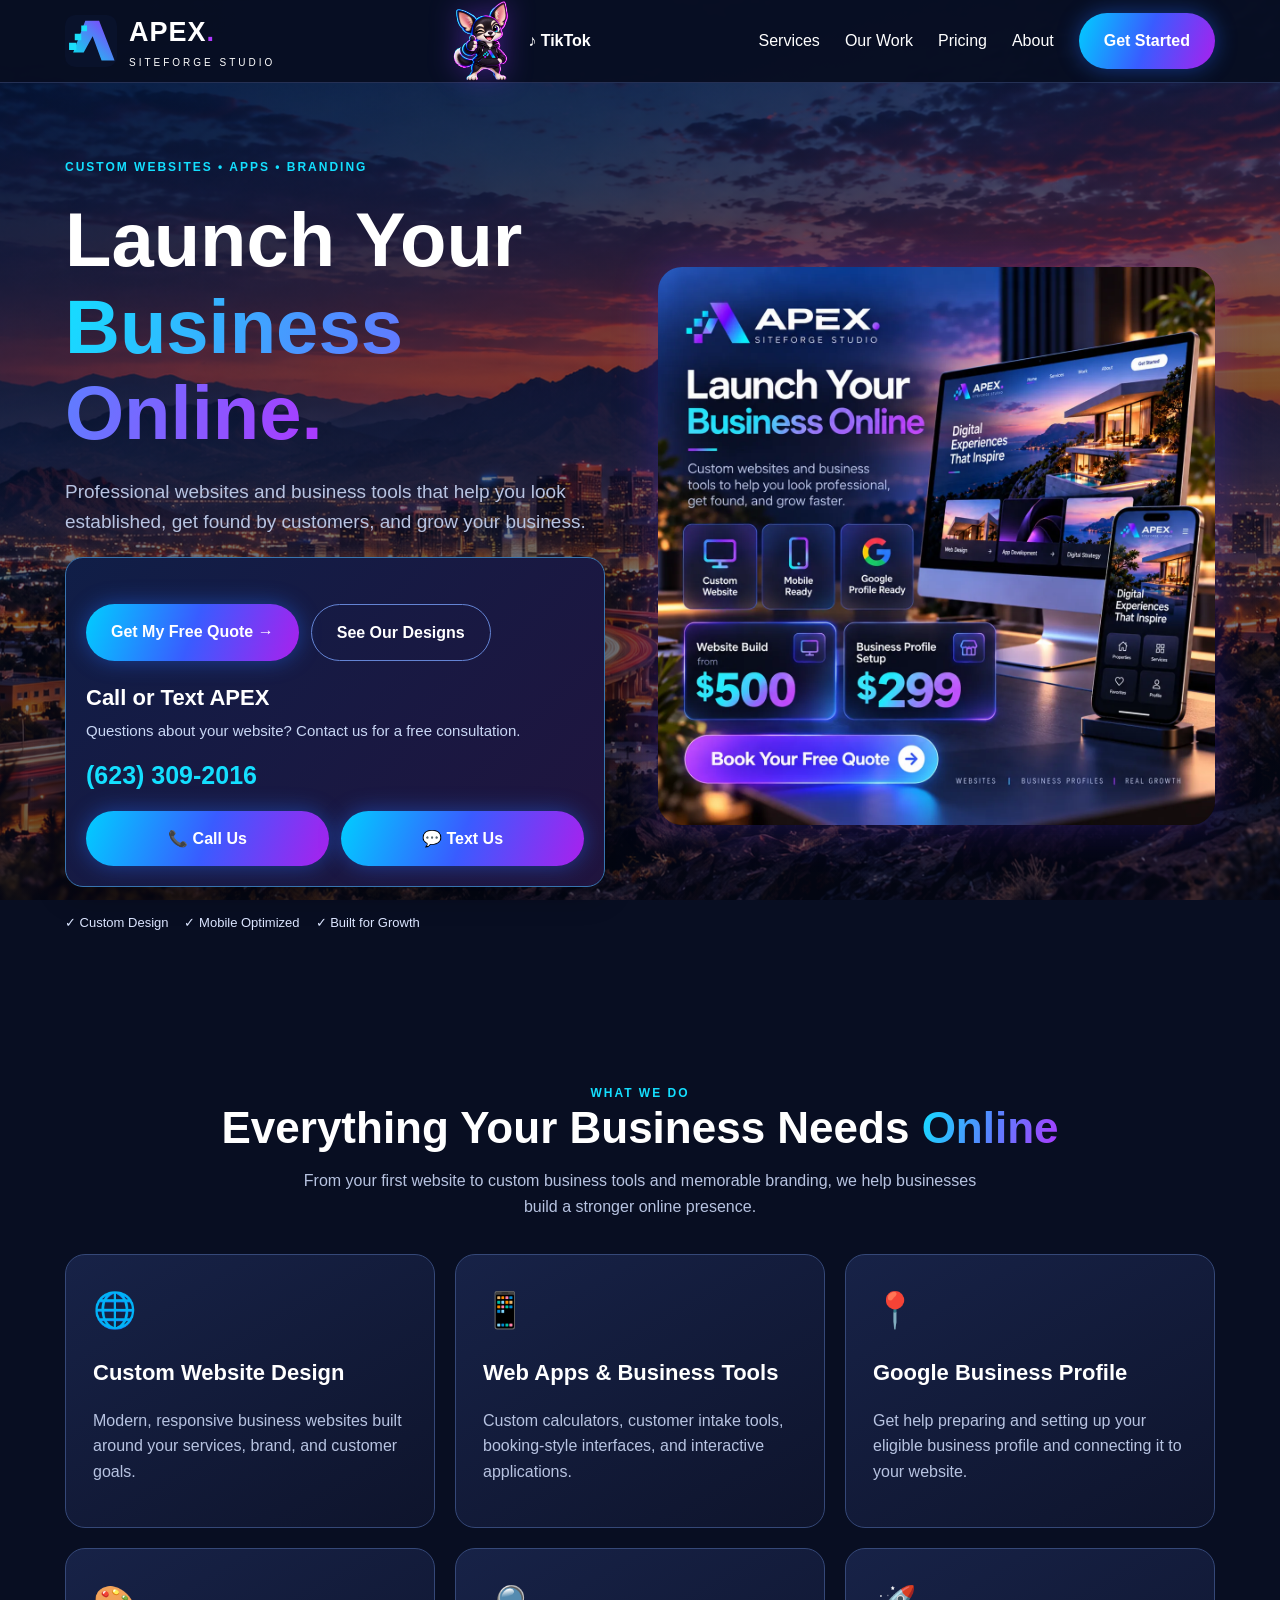
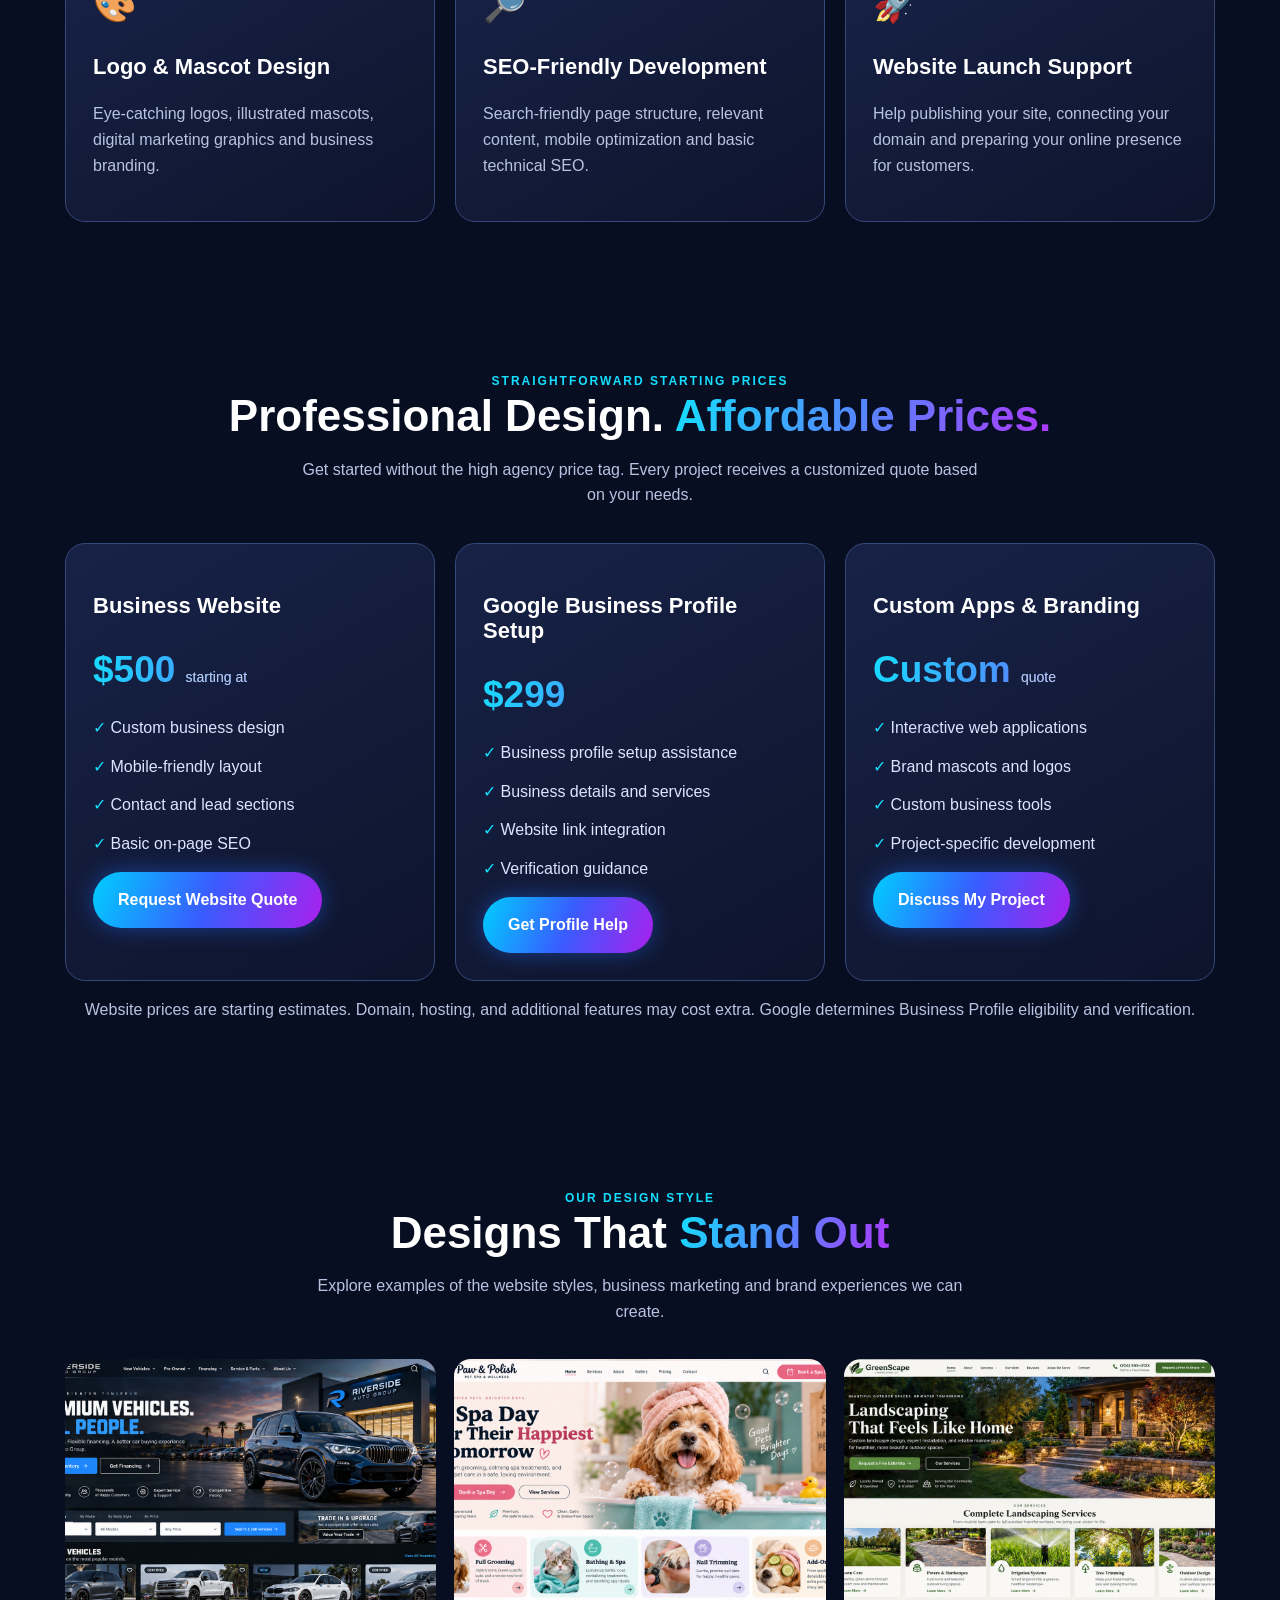
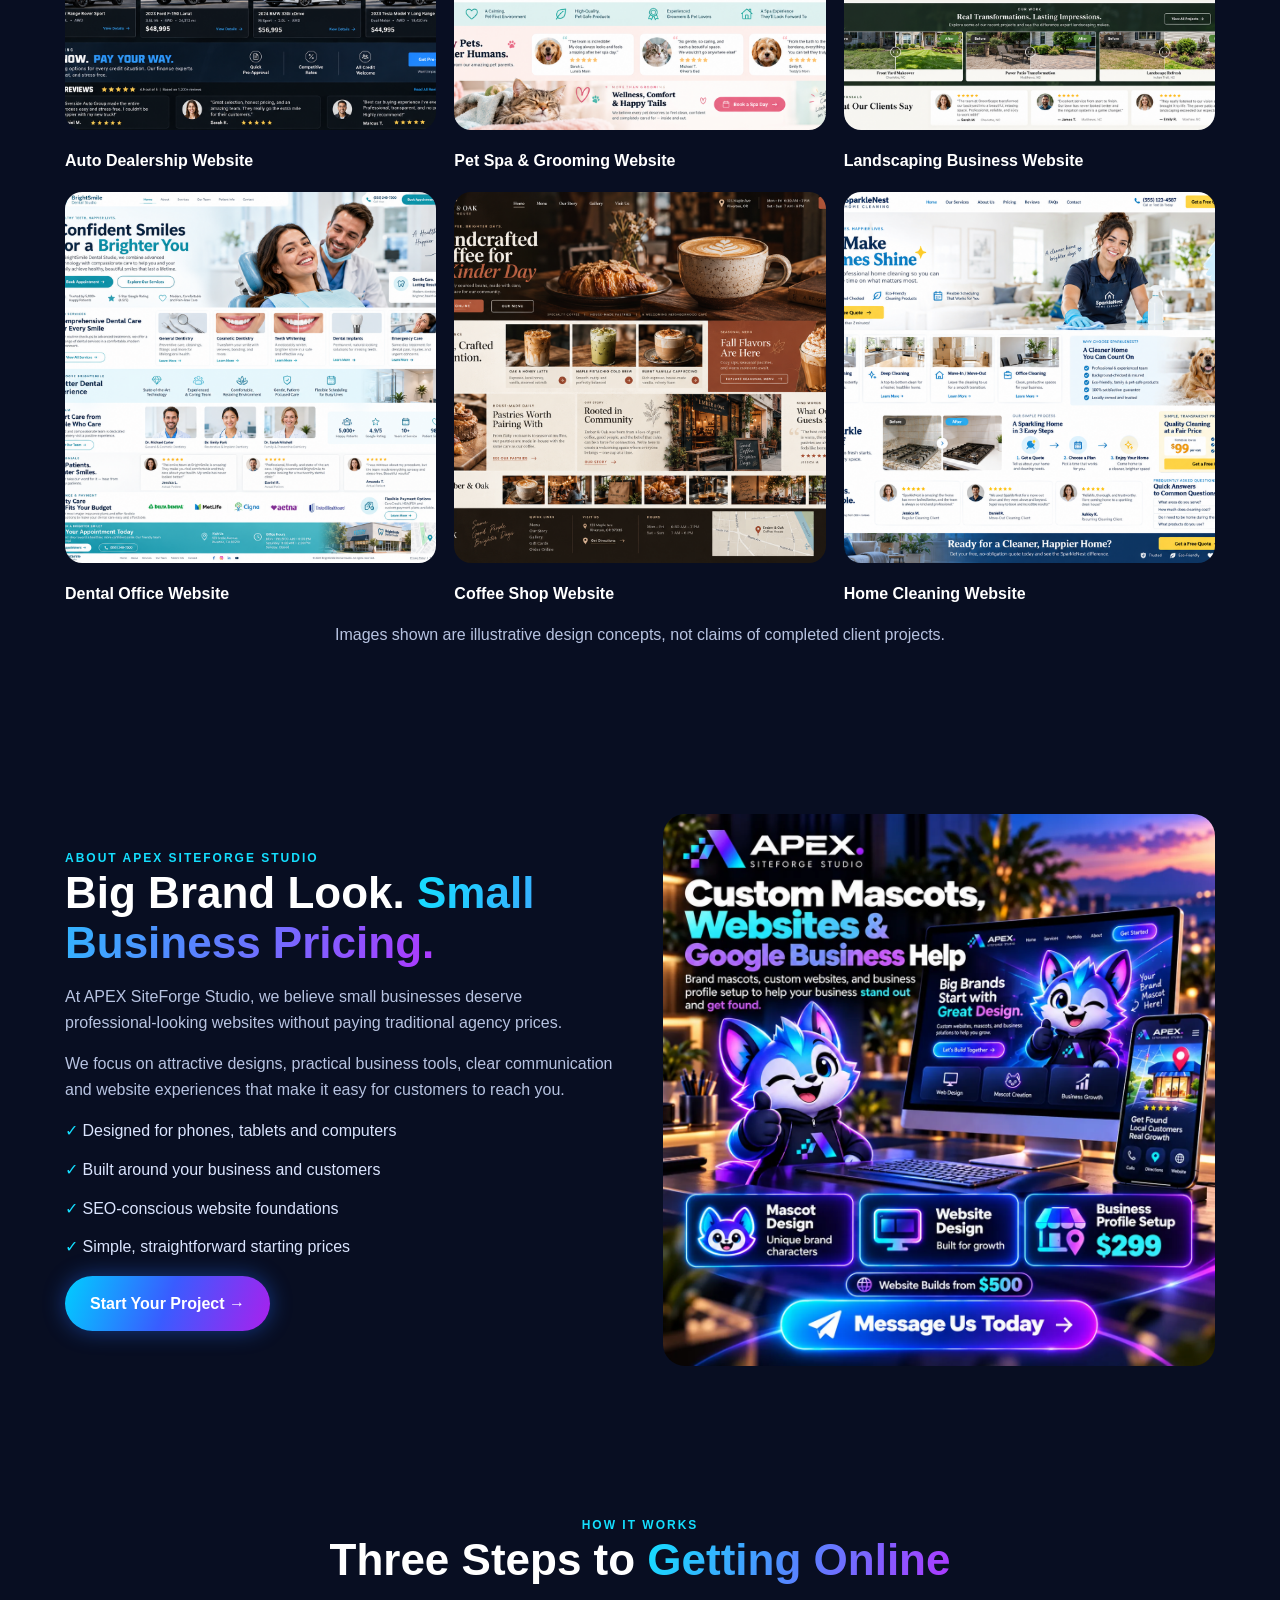
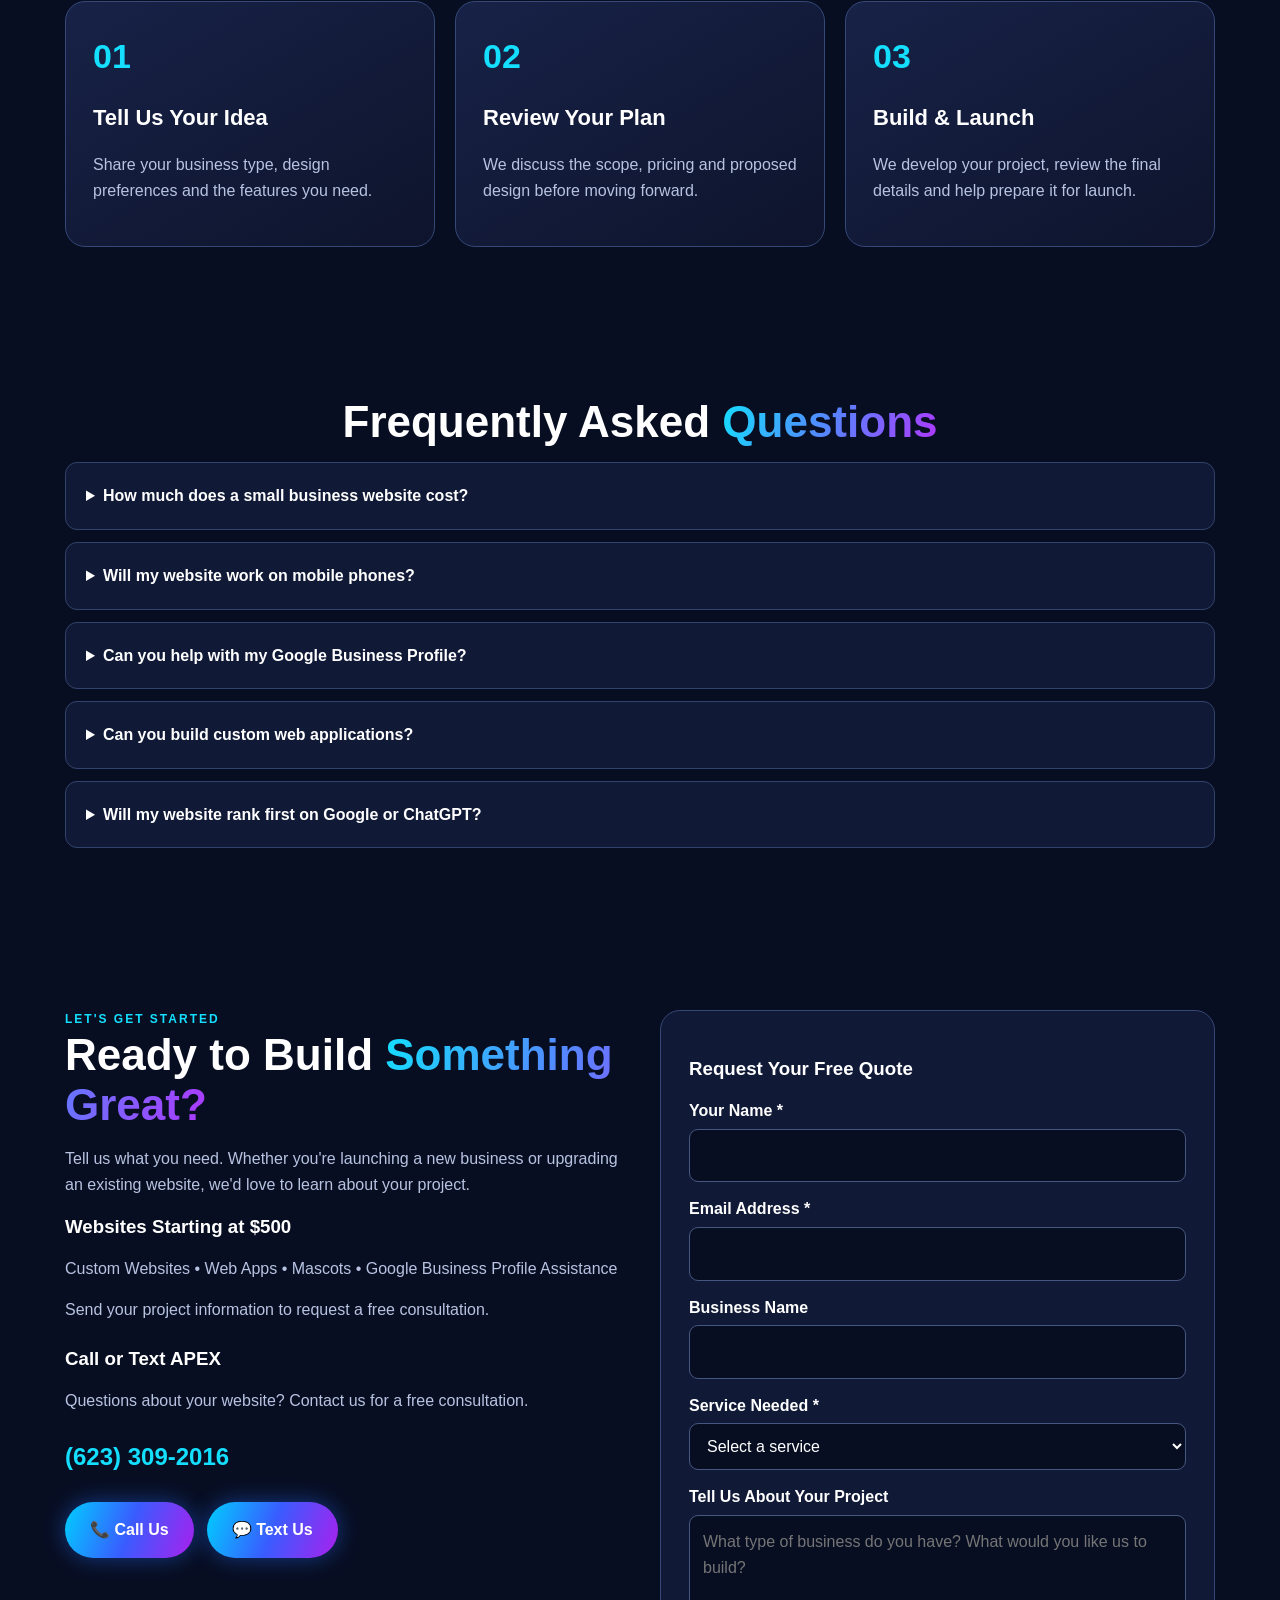
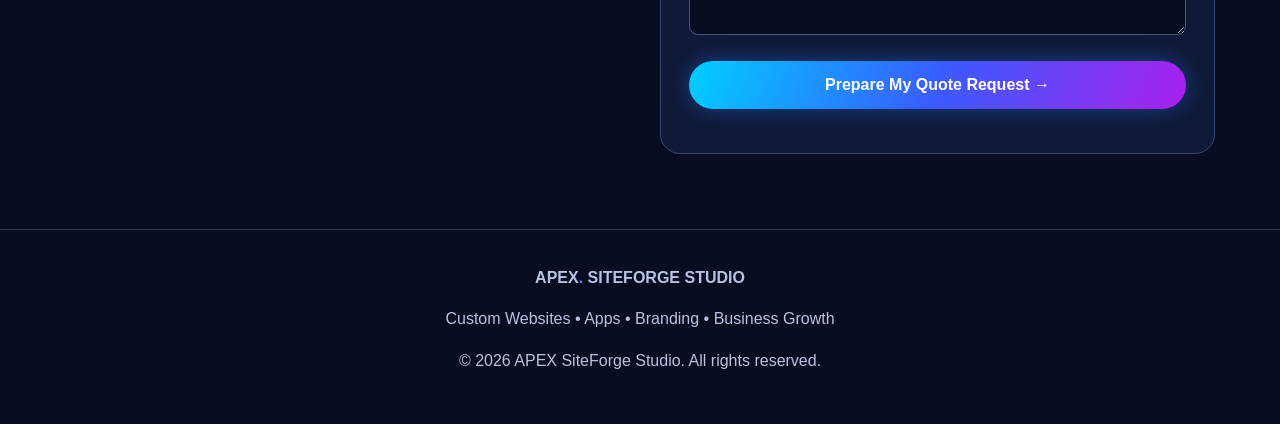
<file: index.html>
<!DOCTYPE html>
<html lang="en">
<head>
<meta charset="UTF-8">
<meta name="viewport" content="width=device-width, initial-scale=1">
<meta name="theme-color" content="#080e22">

<title>Affordable Website Design from $500 | APEX SiteForge Studio</title>
<meta name="description" content="APEX SiteForge Studio builds affordable custom websites starting at $500, web apps, business logos and brand mascots. Google Business Profile setup for $299. Get a free quote.">
<meta name="robots" content="index,follow,max-image-preview:large">

<meta property="og:type" content="website">
<meta property="og:title" content="APEX SiteForge Studio | Custom Websites from $500">
<meta property="og:description" content="Professional, mobile-friendly websites, apps, mascots and business profile assistance.">
<meta property="og:image" content="assets/hero.webp">

<script type="application/ld+json">
{
  "@context": "https://schema.org",
  "@type": "ProfessionalService",
  "name": "APEX SiteForge Studio",
  "description": "Custom website design, web apps, logos, mascots and Google Business Profile setup.",
  "areaServed": {
    "@type": "Country",
    "name": "United States"
  },
  "hasOfferCatalog": {
    "@type": "OfferCatalog",
    "name": "Digital Business Services",
    "itemListElement": [
      {
        "@type": "Offer",
        "price": "500",
        "priceCurrency": "USD",
        "itemOffered": {
          "@type": "Service",
          "name": "Custom Business Website Design"
        }
      },
      {
        "@type": "Offer",
        "price": "299",
        "priceCurrency": "USD",
        "itemOffered": {
          "@type": "Service",
          "name": "Google Business Profile Setup Assistance"
        }
      }
    ]
  }
}
</script>

<style>
:root {
  --bg: #080e22;
  --panel: #101936;
  --cyan: #14dfff;
  --purple: #ae38ff;
  --white: #ffffff;
  --muted: #b7c3e1;
}
* { box-sizing: border-box; }
html { scroll-behavior: smooth; }
body {
  margin: 0;
  background: var(--bg);
  color: var(--white);
  font-family: Arial, Helvetica, sans-serif;
  line-height: 1.6;
}
a { color: inherit; text-decoration: none; }
img { max-width: 100%; height: auto; }
.container { width: min(1150px, 92%); margin: auto; }
.gradient {
  background: linear-gradient(110deg,var(--cyan),#5685ff,var(--purple));
  -webkit-background-clip: text;
  background-clip: text;
  color: transparent;
}
header {
  position: sticky;
  top: 0;
  z-index: 100;
  background: rgba(8,14,34,.96);
  border-bottom: 1px solid #253155;
}
nav {
  display: flex;
  justify-content: space-between;
  align-items: center;
  min-height: 82px;
}
.logo { display: flex; align-items: center; gap: 12px; }
.logo img { width: 52px; height: 52px; object-fit: contain; }
.logo strong { font-size: 27px; letter-spacing: 1px; }
.logo small { display: block; font-size: 10px; letter-spacing: 3px; }
.logo .dot { color: var(--purple); }
.nav-links { display: flex; gap: 25px; align-items: center; }
.nav-links a:hover { color: var(--cyan); }
.menu-button {
  display: none;
  background: transparent;
  color: white;
  border: 0;
  font-size: 28px;
  cursor: pointer;
}
.btn {
  display: inline-block;
  border: 0;
  padding: 15px 25px;
  border-radius: 40px;
  font-weight: 700;
  cursor: pointer;
  background: linear-gradient(110deg,#00ceff,#395cff,#aa20ed);
  color: white;
  box-shadow: 0 0 22px #226dff75;
  text-align: center;
}
.btn:hover { filter: brightness(1.17); transform: translateY(-2px); }
.btn-outline { background: transparent; border: 1px solid #6484d4; box-shadow: none; }
section { padding: 75px 0; }
h1, h2, h3 { line-height: 1.14; }
h1 { font-size: clamp(42px,6vw,76px); margin: 20px 0; }
h2 { font-size: clamp(30px,4vw,44px); margin: 0 0 15px; }
p { color: var(--muted); }
.eyebrow { color: var(--cyan); font-weight: bold; letter-spacing: 2px; font-size: 12px; }
.hero {
  background: radial-gradient(ellipse at 80% 35%,#263e86 0%,transparent 57%);
}
.hero-grid {
  display: grid;
  grid-template-columns: 1fr 1fr;
  gap: 35px;
  align-items: center;
}
.hero p { font-size: 19px; max-width: 580px; }
.actions { display: flex; gap: 13px; flex-wrap: wrap; margin-top: 26px; }
.hero-image {
  border-radius: 24px;
  box-shadow: 0 0 45px #6836fb45;
  width: 100%;
}
.trust { display: flex; flex-wrap: wrap; gap: 16px; margin-top: 26px; color: #dbe5ff; font-size: 13px; }
.center { text-align: center; }
.subtitle { max-width: 690px; margin: 0 auto 35px; }
.cards {
  display: grid;
  grid-template-columns: repeat(3,1fr);
  gap: 20px;
  margin-top: 35px;
}
.card {
  background: linear-gradient(150deg,#172247,#0e142c);
  border: 1px solid #354878;
  border-radius: 20px;
  padding: 27px;
}
.card:hover { border-color: var(--cyan); }
.card .symbol { font-size: 35px; }
.card h3 { font-size: 22px; }
.price { font-size: 37px; font-weight: 900; margin: 12px 0; }
.price small { font-size: 14px; font-weight: 400; color: var(--muted); }
.gallery {
  display: grid;
  grid-template-columns: repeat(3,1fr);
  gap: 18px;
}
.gallery img { width: 100%; aspect-ratio: 1/1; object-fit: cover; border-radius: 17px; }
.gallery figure { margin: 0; }
.gallery figcaption { margin-top: 10px; font-weight: bold; }
.highlight { background: #0e1632; }
.split {
  display: grid;
  grid-template-columns: 1fr 1fr;
  align-items: center;
  gap: 45px;
}
.split img { border-radius: 22px; }
.checks { list-style: none; padding: 0; }
.checks li { margin: 13px 0; color: #dbe5ff; }
.checks li:before { content: "✓  "; color: var(--cyan); }
.steps { display: grid; grid-template-columns: repeat(3,1fr); gap: 20px; }
.step-number { font-size: 34px; font-weight: 900; color: var(--cyan); }
.faq details {
  background: var(--panel);
  padding: 20px;
  margin: 12px 0;
  border: 1px solid #31436c;
  border-radius: 12px;
}
.faq summary { cursor: pointer; font-weight: bold; }
.contact-grid { display: grid; grid-template-columns: 1fr 1fr; gap: 40px; }
form { background: var(--panel); padding: 28px; border-radius: 20px; border: 1px solid #364775; }
label { display: block; margin: 14px 0 5px; font-weight: 600; }
input, select, textarea {
  width: 100%;
  background: #080e22;
  color: #fff;
  border: 1px solid #46577f;
  border-radius: 9px;
  padding: 13px;
  font: inherit;
}
textarea { min-height: 120px; resize: vertical; }
form .btn { width: 100%; margin-top: 18px; font-size: 16px; }
footer { padding: 35px 0; border-top: 1px solid #293552; color: var(--muted); text-align: center; }
@media (max-width: 800px) {
  .menu-button { display: block; }
  .nav-links {
    display: none;
    position: absolute;
    top: 82px;
    left: 0;
    right: 0;
    background: #0b1230;
    flex-direction: column;
    padding: 25px;
  }
  .nav-links.open { display: flex; }
  .hero-grid, .split, .contact-grid { grid-template-columns: 1fr; }
  .cards, .gallery, .steps { grid-template-columns: 1fr 1fr; }
  section { padding: 50px 0; }
}
@media (max-width: 520px) {
  .cards, .gallery, .steps { grid-template-columns: 1fr; }
  .actions { flex-direction: column; }
  .actions .btn { width: 100%; }
  .logo strong { font-size: 23px; }
}
@media (prefers-reduced-motion: reduce) {
  html { scroll-behavior: auto; }
}

/* APEX CHIHUAHUA MASCOT - DESKTOP */
.hero-grid {
  position: relative;
}

.apex-hero-mascot {
  position: absolute;
  width: 180px;
  height: auto;
  left: -165px;
  bottom: 0;
  object-fit: contain;
  filter: drop-shadow(0 0 14px #8b36ff66);
  pointer-events: none;
}

/* TABLET AND SMALLER SCREENS */
@media (max-width: 1450px) {
  .apex-hero-mascot {
    position: static;
    width: 160px;
    height: auto;
    grid-column: 1 / -1;
    justify-self: center;
    margin: 0 auto;
  }
}

/* MOBILE PHONES */
@media (max-width: 800px) {
  .apex-hero-mascot {
    width: 145px;
    max-width: 55vw;
    margin: 0 auto 10px;
  }
}


/* APEX HOMEPAGE CONTACT BOX */

.apex-hero-contact {
  margin-top: 22px;
  padding: 20px;
  max-width: 480px;
  border-radius: 18px;
  border: 1px solid #3875b0;
  background: linear-gradient(
    135deg,
    #101e47,
    #20143e
  );
  box-shadow: 0 8px 30px rgba(0, 0, 0, 0.2);
}

.apex-hero-contact h3 {
  color: #ffffff;
  margin: 0 0 8px;
  font-size: 22px;
}

.apex-hero-contact p {
  color: #c9d7f5;
  font-size: 15px;
  margin: 0 0 12px;
}

.apex-number {
  display: inline-block;
  color: #14dfff;
  font-size: 25px;
  font-weight: 800;
  margin-bottom: 16px;
  text-decoration: none;
}

.apex-contact-actions {
  display: flex;
  gap: 12px;
  flex-wrap: wrap;
}

.apex-contact-actions .btn {
  flex: 1 1 150px;
  text-align: center;
}

/* CONTACT BOX ON MOBILE */

@media (max-width: 600px) {

  .apex-hero-contact {
    width: 100%;
    max-width: 100%;
    padding: 16px;
    margin-top: 20px;
  }

  .apex-number {
    font-size: 23px;
  }

  .apex-contact-actions {
    flex-direction: column;
  }

  .apex-contact-actions .btn {
    flex: none;
    width: 100%;
  }
}

 
/* PHOENIX WEBSITE BACKGROUND */
body {
  background-image:
    linear-gradient(
      rgba(5, 10, 30, 0.45),
      rgba(5, 10, 30, 0.60)
    ),
    url("apex-background.png") !important;
  background-size: cover !important;
  background-position: center !important;
  background-repeat: no-repeat !important;
  background-attachment: fixed !important;
}

/* Let background show through sections */
.hero,
main,
main > section {
  background: transparent !important;
}

@media (max-width: 768px) {
  body {
    background-attachment: scroll !important;
  }
}
 


/* APEX CHIHUAHUA HEADER POSITION */
.apex-header-mascot {
  position: absolute;
  left: 36%;
  top: 50%;
  transform: translate(-50%, -50%);
  width: 95px;
  height: 80px;
  object-fit: contain;
  pointer-events: none;
  filter: drop-shadow(0 0 14px #8b36ff66);
}

/* TABLET */
@media (min-width: 801px) and (max-width: 1100px) {
  .apex-header-mascot {
    left: 39%;
    width: 68px;
    height: 68px;
  }
}

/* MOBILE PHONES */
@media (max-width: 800px) {  
.logo {
  grid-column: 1;
  grid-row: 1;
}

.apex-header-mascot {
  grid-column: 2;
  grid-row: 1;
}

.menu-button {
  grid-column: 3;
  grid-row: 1;
}

  nav.container {
    display: grid;
    grid-template-columns: minmax(0, 1fr) auto auto;
    align-items: center;
    gap: 8px;
  }

  .apex-header-mascot {
    position: static;
    transform: none;
    width: 46px;
    height: 58px;
  }

  .logo {
    min-width: 0;
    gap: 8px;
  }

  .logo img {
    width: 40px;
    height: 40px;
  }

  .logo strong {
    font-size: 20px;
  }

  .logo small {
    font-size: 8px;
    letter-spacing: 1px;
  }

  .nav-links {
    top: 100%;
  }
}



/* APEX UNIFIED CONTACT BOX */
.apex-action-box {
  width: 100%;
  max-width: 540px;
  padding: 20px;
  border: 1px solid #3875b0;
  border-radius: 18px;
  background: linear-gradient(135deg, #101e47, #20143e);
  box-shadow: 0 8px 30px rgba(0,0,0,0.25);
  box-sizing: border-box;
}

/* Make the inner contact area seamless */
.apex-action-box .apex-hero-contact {
  width: 100%;
  max-width: none;
  padding: 0;
  margin-top: 24px;
  border: none;
  background: transparent;
  border-radius: 0;
  box-shadow: none;
}

/* Align the two top buttons */
.apex-action-box > .actions {
  display: flex;
  flex-wrap: wrap;
  gap: 12px;
}

/* Mobile-friendly sizing */
@media (max-width: 600px) {
  .apex-action-box {
    max-width: 100%;
    padding: 16px;
  }

  .apex-action-box > .actions {
    flex-direction: column;
  }

  .apex-action-box > .actions .btn {
    width: 100%;
    text-align: center;
  }
}


/* APEX TikTok Header */
nav.container {
  position: relative;
}

.apex-tiktok {
  position: absolute;
  left: 43%;
  top: 50%;
  transform: translate(-50%, -50%);
  font-size: 16px;
  font-weight: 700;
  color: white;
  white-space: nowrap;
  text-decoration: none;
}

.apex-tiktok:hover {
  color: #00dfff;
}

/* Mobile-friendly TikTok */
@media (max-width: 800px) {
  .apex-tiktok {
    position: static;
    transform: none;
    display: block;
    padding: 8px 0;
  }
}

</style>
</head>

<body>
<header>
<nav class="container">
  
<img
  src="assets/apex-mascot.png"
  alt="APEX Chihuahua mascot"
  class="apex-header-mascot"
>

  <a class="logo" href="#home" aria-label="APEX SiteForge Studio home">
    <img src="assets/icon.svg" alt="APEX logo">
    <span><strong>APEX<span class="dot">.</span></strong><small>SITEFORGE STUDIO</small></span>
  </a>
  <button class="menu-button" id="menuBtn" aria-label="Toggle navigation" aria-expanded="false">☰</button>
  <div class="nav-links" id="navLinks">
    
<a href="https://www.tiktok.com/@apexsiteforgestudio"
   target="_blank"
   rel="noopener noreferrer"
   class="apex-tiktok"
   aria-label="Visit APEX on TikTok">
  ♪ TikTok
</a>

    <a href="#services">Services</a>
    <a href="#portfolio">Our Work</a>
    <a href="#pricing">Pricing</a>
    <a href="#about">About</a>
    <a href="#contact" class="btn">Get Started</a>
  </div>
</nav>
</header>

<main>
<section class="hero" id="home">
  <div class="container hero-grid">
    


    <div>
      <div class="eyebrow">CUSTOM WEBSITES • APPS • BRANDING</div>
      <h1>Launch Your <span class="gradient">Business Online.</span></h1>
      <p>Professional websites and business tools that help you look established, get found by customers, and grow your business.</p>
      
<div class="apex-action-box">

      <div class="actions">
        <a class="btn" href="#contact">Get My Free Quote →</a>
        <a class="btn btn-outline" href="#portfolio">See Our Designs</a>
      </div>
      
<!-- APEX HOMEPAGE CONTACT BOX -->
<div class="apex-hero-contact">

  <h3>Call or Text APEX</h3>

  <p>
    Questions about your website?
    Contact us for a free consultation.
  </p>

  <a class="apex-number" href="tel:+16233092016">
    (623) 309-2016
  </a>

  <div class="apex-contact-actions">

    <a href="tel:+16233092016" class="btn">
      📞 Call Us
    </a>

    <a href="sms:+16233092016" class="btn">
      💬 Text Us
    </a>

  </div>

</div>
<!-- END APEX HOMEPAGE CONTACT BOX -->

</div>

      <div class="trust">
        <span>✓ Custom Design</span>
        <span>✓ Mobile Optimized</span>
        <span>✓ Built for Growth</span>
      </div>
    </div>
    <img class="hero-image" src="assets/hero.webp" alt="APEX custom website design displayed on desktop and mobile devices" width="1254" height="1254">
  </div>
</section>

<section id="services" class="container">
  <div class="center">
    <div class="eyebrow">WHAT WE DO</div>
    <h2>Everything Your Business Needs <span class="gradient">Online</span></h2>
    <p class="subtitle">From your first website to custom business tools and memorable branding, we help businesses build a stronger online presence.</p>
  </div>
  <div class="cards">
    <article class="card">
      <div class="symbol">🌐</div>
      <h3>Custom Website Design</h3>
      <p>Modern, responsive business websites built around your services, brand, and customer goals.</p>
    </article>
    <article class="card">
      <div class="symbol">📱</div>
      <h3>Web Apps & Business Tools</h3>
      <p>Custom calculators, customer intake tools, booking-style interfaces, and interactive applications.</p>
    </article>
    <article class="card">
      <div class="symbol">📍</div>
      <h3>Google Business Profile</h3>
      <p>Get help preparing and setting up your eligible business profile and connecting it to your website.</p>
    </article>
    <article class="card">
      <div class="symbol">🎨</div>
      <h3>Logo & Mascot Design</h3>
      <p>Eye-catching logos, illustrated mascots, digital marketing graphics and business branding.</p>
    </article>
    <article class="card">
      <div class="symbol">🔎</div>
      <h3>SEO-Friendly Development</h3>
      <p>Search-friendly page structure, relevant content, mobile optimization and basic technical SEO.</p>
    </article>
    <article class="card">
      <div class="symbol">🚀</div>
      <h3>Website Launch Support</h3>
      <p>Help publishing your site, connecting your domain and preparing your online presence for customers.</p>
    </article>
  </div>
</section>

<section class="highlight" id="pricing">
  <div class="container">
    <div class="center">
      <div class="eyebrow">STRAIGHTFORWARD STARTING PRICES</div>
      <h2>Professional Design. <span class="gradient">Affordable Prices.</span></h2>
      <p class="subtitle">Get started without the high agency price tag. Every project receives a customized quote based on your needs.</p>
    </div>
    <div class="cards">
      <article class="card">
        <h3>Business Website</h3>
        <div class="price gradient">$500 <small>starting at</small></div>
        <ul class="checks">
          <li>Custom business design</li>
          <li>Mobile-friendly layout</li>
          <li>Contact and lead sections</li>
          <li>Basic on-page SEO</li>
        </ul>
        <a href="#contact" class="btn">Request Website Quote</a>
      </article>
      <article class="card">
        <h3>Google Business Profile Setup</h3>
        <div class="price gradient">$299</div>
        <ul class="checks">
          <li>Business profile setup assistance</li>
          <li>Business details and services</li>
          <li>Website link integration</li>
          <li>Verification guidance</li>
        </ul>
        <a href="#contact" class="btn">Get Profile Help</a>
      </article>
      <article class="card">
        <h3>Custom Apps & Branding</h3>
        <div class="price gradient">Custom <small>quote</small></div>
        <ul class="checks">
          <li>Interactive web applications</li>
          <li>Brand mascots and logos</li>
          <li>Custom business tools</li>
          <li>Project-specific development</li>
        </ul>
        <a href="#contact" class="btn">Discuss My Project</a>
      </article>
    </div>
    <p class="center">Website prices are starting estimates. Domain, hosting, and additional features may cost extra. Google determines Business Profile eligibility and verification.</p>
  </div>
</section>

<section class="container" id="portfolio">
  <div class="center">
    <div class="eyebrow">OUR DESIGN STYLE</div>
    <h2>Designs That <span class="gradient">Stand Out</span></h2>
    <p class="subtitle">Explore examples of the website styles, business marketing and brand experiences we can create.</p>
  </div>
  
<div class="gallery">

  <figure>
    <img src="assets/auto-dealership.png"
         loading="lazy"
         alt="Auto dealership website design example">
    <figcaption>Auto Dealership Website</figcaption>
  </figure>

  <figure>
    <img src="assets/pet-spa.png"
         loading="lazy"
         alt="Pet spa and grooming website design example">
    <figcaption>Pet Spa & Grooming Website</figcaption>
  </figure>

  <figure>
    <img src="assets/landscaping.png"
         loading="lazy"
         alt="Professional landscaping business website example">
    <figcaption>Landscaping Business Website</figcaption>
  </figure>

  <figure>
    <img src="assets/dental-office.png"
         loading="lazy"
         alt="Modern dental office website design example">
    <figcaption>Dental Office Website</figcaption>
  </figure>

  <figure>
    <img src="assets/coffee-shop.png"
         loading="lazy"
         alt="Coffee shop and cafe website design example">
    <figcaption>Coffee Shop Website</figcaption>
  </figure>

  <figure>
    <img src="assets/home-cleaning.png"
         loading="lazy"
         alt="Home cleaning company website design example">
    <figcaption>Home Cleaning Website</figcaption>
  </figure>

</div>

  <p class="center">Images shown are illustrative design concepts, not claims of completed client projects.</p>
</section>

<section class="highlight" id="about">
  <div class="container split">
    <div>
      <div class="eyebrow">ABOUT APEX SITEFORGE STUDIO</div>
      <h2>Big Brand Look. <span class="gradient">Small Business Pricing.</span></h2>
      <p>At APEX SiteForge Studio, we believe small businesses deserve professional-looking websites without paying traditional agency prices.</p>
      <p>We focus on attractive designs, practical business tools, clear communication and website experiences that make it easy for customers to reach you.</p>
      <ul class="checks">
        <li>Designed for phones, tablets and computers</li>
        <li>Built around your business and customers</li>
        <li>SEO-conscious website foundations</li>
        <li>Simple, straightforward starting prices</li>
      </ul>
      <a href="#contact" class="btn">Start Your Project →</a>
    </div>
    <img src="assets/mascot.webp" loading="lazy" alt="Friendly neon-colored APEX mascot">
  </div>
</section>

<section class="container">
  <div class="center">
    <div class="eyebrow">HOW IT WORKS</div>
    <h2>Three Steps to <span class="gradient">Getting Online</span></h2>
  </div>
  <div class="steps">
    <div class="card">
      <div class="step-number">01</div>
      <h3>Tell Us Your Idea</h3>
      <p>Share your business type, design preferences and the features you need.</p>
    </div>
    <div class="card">
      <div class="step-number">02</div>
      <h3>Review Your Plan</h3>
      <p>We discuss the scope, pricing and proposed design before moving forward.</p>
    </div>
    <div class="card">
      <div class="step-number">03</div>
      <h3>Build & Launch</h3>
      <p>We develop your project, review the final details and help prepare it for launch.</p>
    </div>
  </div>
</section>

<section class="highlight faq" id="faq">
  <div class="container">
    <div class="center">
      <h2>Frequently Asked <span class="gradient">Questions</span></h2>
    </div>
    <details>
      <summary>How much does a small business website cost?</summary>
      <p>APEX SiteForge Studio offers custom business website builds starting at $500. Final pricing depends on the number of pages, features, integrations and project requirements.</p>
    </details>
    <details>
      <summary>Will my website work on mobile phones?</summary>
      <p>Yes. We build responsive layouts designed for mobile phones, tablets and desktop computers.</p>
    </details>
    <details>
      <summary>Can you help with my Google Business Profile?</summary>
      <p>Yes. Our $299 setup service assists with your eligible business profile, business information, website connection and verification guidance. Google controls eligibility, approval and ranking.</p>
    </details>
    <details>
      <summary>Can you build custom web applications?</summary>
      <p>Yes. We can discuss interactive business tools, customer forms, calculators and other custom web-based features. Pricing depends on complexity.</p>
    </details>
    <details>
      <summary>Will my website rank first on Google or ChatGPT?</summary>
      <p>No agency can guarantee first place. We build technically accessible, search-friendly pages to improve the opportunity for search engines and AI search systems to discover your business.</p>
    </details>
  </div>
</section>

<section class="container" id="contact">
  <div class="contact-grid">
    <div>
      <div class="eyebrow">LET'S GET STARTED</div>
      <h2>Ready to Build <span class="gradient">Something Great?</span></h2>
      <p>Tell us what you need. Whether you're launching a new business or upgrading an existing website, we'd love to learn about your project.</p>
      <h3>Websites Starting at $500</h3>
      <p>Custom Websites • Web Apps • Mascots • Google Business Profile Assistance</p>
      <p>Send your project information to request a free consultation.</p>
     
<!-- APEX CALL AND TEXT BUTTONS -->
<div style="margin-top:25px;">
  <h3>Call or Text APEX</h3>

  <p>
    Questions about your website?
    Contact us for a free consultation.
  </p>

  <p style="font-size:24px; font-weight:bold; color:#14dfff;">
    (623) 309-2016
  </p>

  <div class="actions">
    <a href="tel:+16233092016" class="btn">
      📞 Call Us
    </a>

    <a href="sms:+16233092016" class="btn">
      💬 Text Us
    </a>
  </div>
</div>
<!-- END APEX PHONE BUTTONS -->
 
    </div>
    <form id="quoteForm">
      <h3>Request Your Free Quote</h3>
      <label for="name">Your Name *</label>
      <input id="name" name="name" required autocomplete="name">
      <label for="email">Email Address *</label>
      <input id="email" name="email" type="email" required autocomplete="email">
      <label for="business">Business Name</label>
      <input id="business" name="business" autocomplete="organization">
      <label for="service">Service Needed *</label>
      <select id="service" name="service" required>
        <option value="">Select a service</option>
        <option>Website Design</option>
        <option>Google Business Profile Setup</option>
        <option>Web App / Business Tool</option>
        <option>Logo / Mascot Design</option>
        <option>Other Services</option>
      </select>
      <label for="details">Tell Us About Your Project</label>
      <textarea id="details" name="details" placeholder="What type of business do you have? What would you like us to build?"></textarea>
      <button class="btn" type="submit">Prepare My Quote Request →</button>
      <p id="formStatus" role="status" aria-live="polite"></p>
    </form>
  </div>
</section>
</main>

<footer>
  <div class="container">
    <strong>APEX<span class="gradient">.</span> SITEFORGE STUDIO</strong>
    <p>Custom Websites • Apps • Branding • Business Growth</p>
    <p>© <span id="year"></span> APEX SiteForge Studio. All rights reserved.</p>
  </div>
</footer>

<script>
// IMPORTANT: Change this to your business email.
const BUSINESS_EMAIL = "APEXSITEFORGE26@GMAIL.COM";

// Mobile navigation
const menuBtn = document.getElementById("menuBtn");
const navLinks = document.getElementById("navLinks");

menuBtn.addEventListener("click", () => {
  const open = navLinks.classList.toggle("open");
  menuBtn.setAttribute("aria-expanded", String(open));
  menuBtn.textContent = open ? "✕" : "☰";
});

navLinks.querySelectorAll("a").forEach(link => {
  link.addEventListener("click", () => {
    navLinks.classList.remove("open");
    menuBtn.setAttribute("aria-expanded", "false");
    menuBtn.textContent = "☰";
  });
});

// Copyright year
document.getElementById("year").textContent = new Date().getFullYear();

// Quote form: opens visitor's email application
document.getElementById("quoteForm").addEventListener("submit", function(e) {
  e.preventDefault();

  const status = document.getElementById("formStatus");

  if (BUSINESS_EMAIL === "YOUR_EMAIL@example.com") {
    status.textContent = "Business owner: add your email address in the JavaScript before launching.";
    return;
  }

  const get = id => document.getElementById(id).value.trim();

  const subject = "APEX Website Quote Request - " + get("service");
  const message =
    "Name: " + get("name") +
    "\nEmail: " + get("email") +
    "\nBusiness: " + get("business") +
    "\nService: " + get("service") +
    "\n\nProject Details:\n" + get("details");

  window.location.href =
    "mailto:" + BUSINESS_EMAIL +
    "?subject=" + encodeURIComponent(subject) +
    "&body=" + encodeURIComponent(message);

  status.textContent = "Your email app should open. Please press Send to complete your request.";
});
</script>
</body>
</html>
</file>
